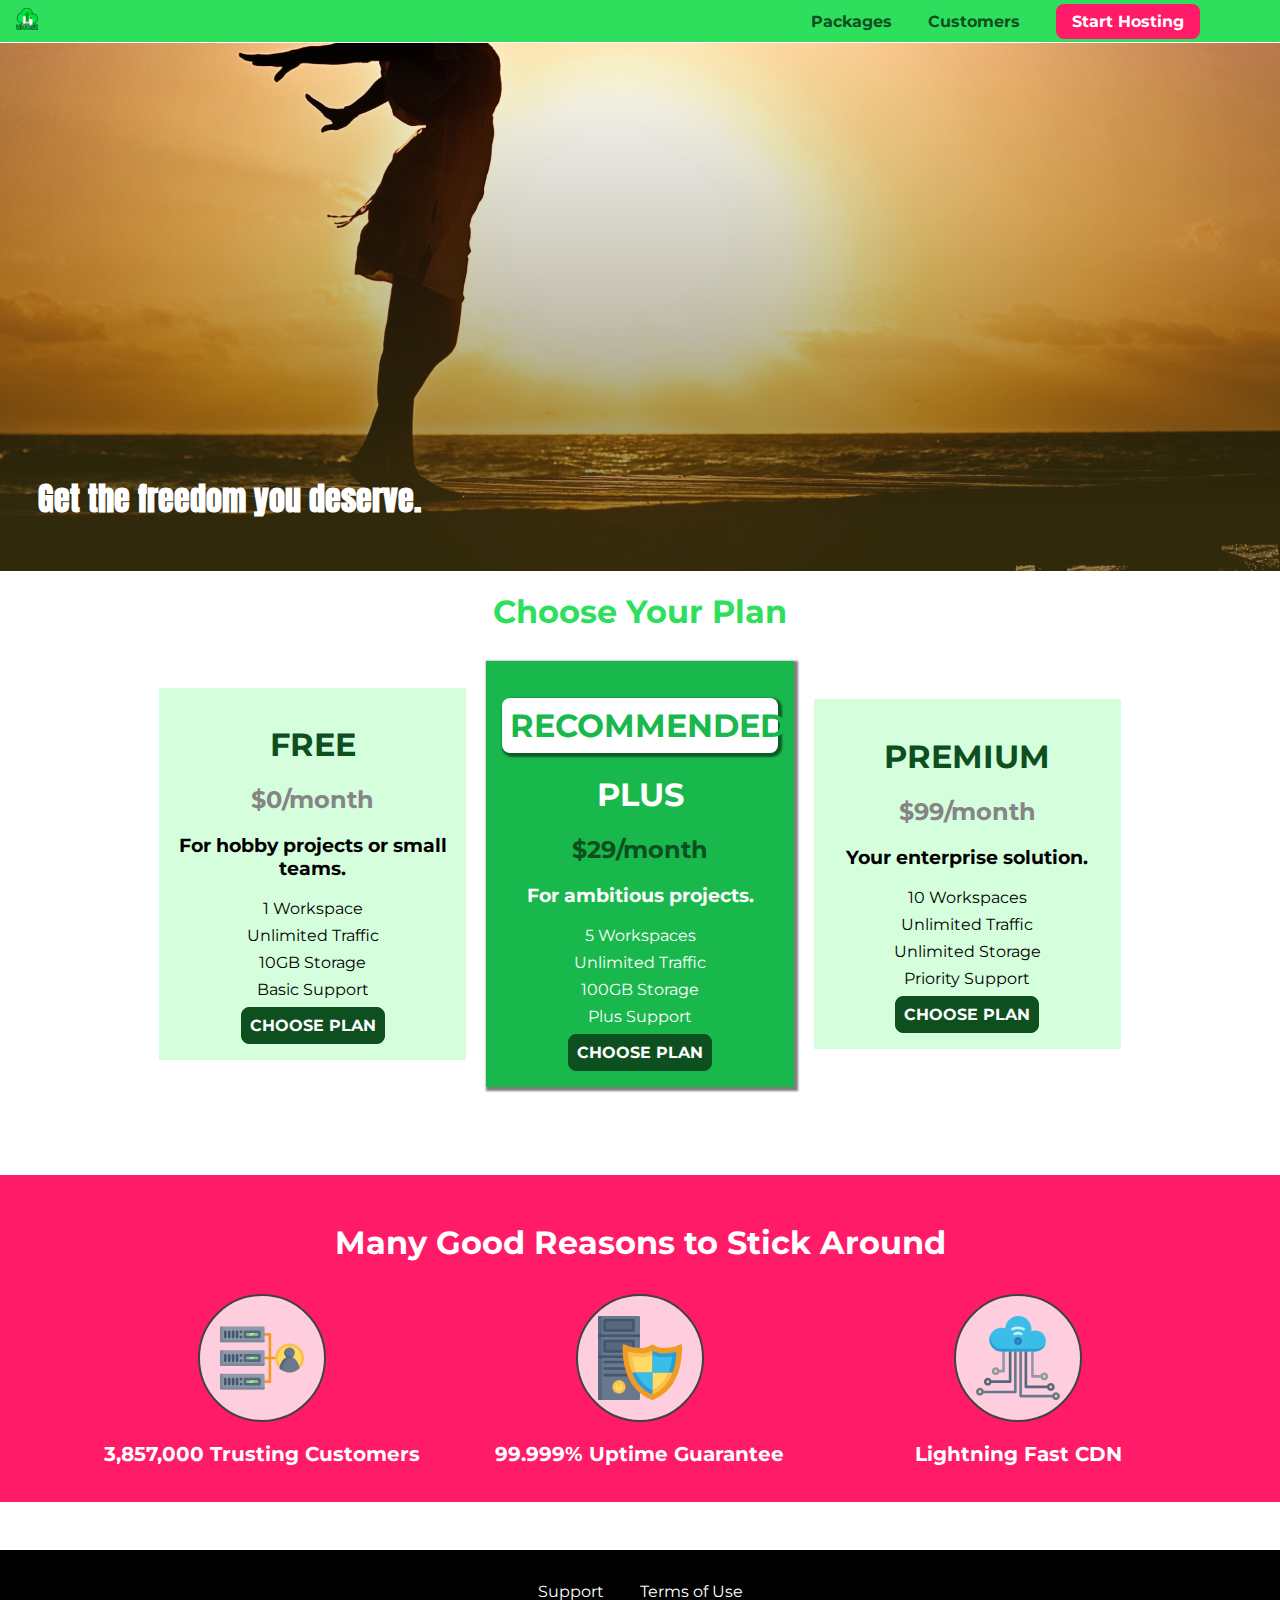
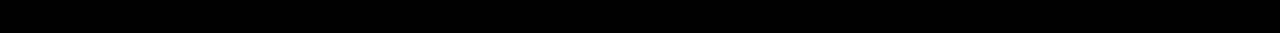
<file: 2/index.html>
<!DOCTYPE html>
<html lang="en">

<head>
    <meta charset="UTF-8">
    <meta http-equiv="X-UA-Compatible" content="ie=edge">
    <title>uHost</title>
    <link rel="shortcut icon" href="favicon.png">
    <link href="https://fonts.googleapis.com/css?family=Anton" rel="stylesheet">
    <link href="https://fonts.googleapis.com/css?family=Montserrat:400,700" rel="stylesheet">
    <link rel="stylesheet" href="shared.css">
    <link rel="stylesheet" href="main.css">
</head>

<body>
    <div class="backdrop"></div>
    <header class="main-header">
        <div>
            <a href="index.html" class="main-header__brand">
                <img src="images/uhost-icon.png" alt="uHost - Your favorite hosting company">
            </a>
        </div>
        <nav class="main-nav">
            <ul class="main-nav__items">
                <li class="main-nav__item">
                    <a href="packages/index.html">Packages</a>
                </li>
                <li class="main-nav__item">
                    <a href="customers/index.html">Customers</a>
                </li>
                <li class="main-nav__item main-nav__item--cta">
                    <a href="start-hosting/index.html">Start Hosting</a>
                </li>
            </ul>
        </nav>
    </header>
    <main>
        <section id="product-overview">
            <h1>Get the freedom you deserve.</h1>
        </section>
        <section id="plans">
            <h1 class="section-title">Choose Your Plan</h1>
            <div class="plan__list">
                <article class="plan">
                    <h1 class="plan__title">FREE</h1>
                    <h2 class="plan__price">$0/month</h2>
                    <h3>For hobby projects or small teams.</h3>
                    <ul class="plan__features">
                        <li class="plan__feature">1 Workspace</li>
                        <li class="plan__feature">Unlimited Traffic</li>
                        <li class="plan__feature">10GB Storage</li>
                        <li class="plan__feature">Basic Support</li>
                    </ul>
                    <div>
                        <button class="button">CHOOSE PLAN</button>
                    </div>
                </article>
                <article class="plan plan--highlighted">
                    <h1 class="plan__annotation">RECOMMENDED</h1>
                    <h1 class="plan__title">PLUS</h1>
                    <h2 class="plan__price">$29/month</h2>
                    <h3>For ambitious projects.</h3>
                    <ul class="plan__features">
                        <li class="plan__feature">5 Workspaces</li>
                        <li class="plan__feature">Unlimited Traffic</li>
                        <li class="plan__feature">100GB Storage</li>
                        <li class="plan__feature">Plus Support</li>
                    </ul>
                    <div>
                        <button class="button">CHOOSE PLAN</button>
                    </div>
                </article>
                <article class="plan">
                    <h1 class="plan__title">PREMIUM</h1>
                    <h2 class="plan__price">$99/month</h2>
                    <h3>Your enterprise solution.</h3>
                    <ul class="plan__features">
                        <li class="plan__feature">10 Workspaces</li>
                        <li class="plan__feature">Unlimited Traffic</li>
                        <li class="plan__feature">Unlimited Storage</li>
                        <li class="plan__feature">Priority Support</li>
                    </ul>
                    <div>
                        <button class="button">CHOOSE PLAN</button>
                    </div>
                </article>
            </div>
        </section>
        <section id="key-features">
            <h1 class="section-title">Many Good Reasons to Stick Around</h1>
            <ul class="key-feature__list">
                <li class="key-feature">
                    <div class="key-feature__image">
                        <svg viewBox="0 0 512 512">
                            <path style="fill:#F09B24;" d="M344,248h-32V112c0-4.418-3.582-8-8-8h-40c-4.418,0-8,3.582-8,8s3.582,8,8,8h32v128h-32  c-4.418,0-8,3.582-8,8s3.582,8,8,8h32v128h-32c-4.418,0-8,3.582-8,8s3.582,8,8,8h40c4.418,0,8-3.582,8-8V264h32c4.418,0,8-3.582,8-8  S348.418,248,344,248z"
                            />
                            <path style="fill:#8E9AA9;" d="M264,64H8c-4.418,0-8,3.582-8,8v80c0,4.418,3.582,8,8,8h256c4.418,0,8-3.582,8-8V72  C272,67.582,268.418,64,264,64z"
                            />
                            <path style="fill:#7C899B;" d="M24,144c-4.418,0-8-3.582-8-8V64H8c-4.418,0-8,3.582-8,8v80c0,4.418,3.582,8,8,8h256  c4.418,0,8-3.582,8-8v-8H24z"
                            />
                            <rect x="152" y="96" style="fill:#B8E3A8;" width="88" height="32" />
                            <g>
                                <polygon style="fill:#7EC97D;" points="152,96 152,128 166,128 198,96  " />
                                <polygon style="fill:#7EC97D;" points="220,96 188,128 240,128 240,96  " />
                            </g>
                            <path style="fill:#56677E;" d="M240,136h-88c-4.418,0-8-3.582-8-8V96c0-4.418,3.582-8,8-8h88c4.418,0,8,3.582,8,8v32  C248,132.418,244.418,136,240,136z M160,120h72v-16h-72V120z"
                            />
                            <g>
                                <path style="fill:#435670;" d="M32,136c-4.418,0-8-3.582-8-8V96c0-4.418,3.582-8,8-8s8,3.582,8,8v32C40,132.418,36.418,136,32,136z   "
                                />
                                <path style="fill:#435670;" d="M56,136c-4.418,0-8-3.582-8-8V96c0-4.418,3.582-8,8-8s8,3.582,8,8v32C64,132.418,60.418,136,56,136z   "
                                />
                                <path style="fill:#435670;" d="M80,136c-4.418,0-8-3.582-8-8V96c0-4.418,3.582-8,8-8s8,3.582,8,8v32C88,132.418,84.418,136,80,136z   "
                                />
                                <path style="fill:#435670;" d="M104,136c-4.418,0-8-3.582-8-8V96c0-4.418,3.582-8,8-8s8,3.582,8,8v32   C112,132.418,108.418,136,104,136z"
                                />
                                <path style="fill:#435670;" d="M128,105c-4.418,0-8-3.582-8-8v-1c0-4.418,3.582-8,8-8s8,3.582,8,8v1   C136,101.418,132.418,105,128,105z"
                                />
                                <path style="fill:#435670;" d="M128,136c-4.418,0-8-3.582-8-8v-1c0-4.418,3.582-8,8-8s8,3.582,8,8v1   C136,132.418,132.418,136,128,136z"
                                />
                            </g>
                            <path style="fill:#8E9AA9;" d="M264,208H8c-4.418,0-8,3.582-8,8v80c0,4.418,3.582,8,8,8h256c4.418,0,8-3.582,8-8v-80  C272,211.582,268.418,208,264,208z"
                            />
                            <path style="fill:#7C899B;" d="M24,288c-4.418,0-8-3.582-8-8v-72H8c-4.418,0-8,3.582-8,8v80c0,4.418,3.582,8,8,8h256  c4.418,0,8-3.582,8-8v-8H24z"
                            />
                            <rect x="152" y="240" style="fill:#B8E3A8;" width="88" height="32" />
                            <g>
                                <polygon style="fill:#7EC97D;" points="152,240 152,272 166,272 198,240  " />
                                <polygon style="fill:#7EC97D;" points="220,240 188,272 240,272 240,240  " />
                            </g>
                            <path style="fill:#56677E;" d="M240,280h-88c-4.418,0-8-3.582-8-8v-32c0-4.418,3.582-8,8-8h88c4.418,0,8,3.582,8,8v32  C248,276.418,244.418,280,240,280z M160,264h72v-16h-72V264z"
                            />
                            <g>
                                <path style="fill:#435670;" d="M32,280c-4.418,0-8-3.582-8-8v-32c0-4.418,3.582-8,8-8s8,3.582,8,8v32C40,276.418,36.418,280,32,280   z"
                                />
                                <path style="fill:#435670;" d="M56,280c-4.418,0-8-3.582-8-8v-32c0-4.418,3.582-8,8-8s8,3.582,8,8v32C64,276.418,60.418,280,56,280   z"
                                />
                                <path style="fill:#435670;" d="M80,280c-4.418,0-8-3.582-8-8v-32c0-4.418,3.582-8,8-8s8,3.582,8,8v32C88,276.418,84.418,280,80,280   z"
                                />
                                <path style="fill:#435670;" d="M104,280c-4.418,0-8-3.582-8-8v-32c0-4.418,3.582-8,8-8s8,3.582,8,8v32   C112,276.418,108.418,280,104,280z"
                                />
                                <path style="fill:#435670;" d="M128,249c-4.418,0-8-3.582-8-8v-1c0-4.418,3.582-8,8-8s8,3.582,8,8v1   C136,245.418,132.418,249,128,249z"
                                />
                                <path style="fill:#435670;" d="M128,280c-4.418,0-8-3.582-8-8v-1c0-4.418,3.582-8,8-8s8,3.582,8,8v1   C136,276.418,132.418,280,128,280z"
                                />
                            </g>
                            <path style="fill:#8E9AA9;" d="M264,352H8c-4.418,0-8,3.582-8,8v80c0,4.418,3.582,8,8,8h256c4.418,0,8-3.582,8-8v-80  C272,355.582,268.418,352,264,352z"
                            />
                            <path style="fill:#7C899B;" d="M24,432c-4.418,0-8-3.582-8-8v-72H8c-4.418,0-8,3.582-8,8v80c0,4.418,3.582,8,8,8h256  c4.418,0,8-3.582,8-8v-8H24z"
                            />
                            <rect x="152" y="384" style="fill:#B8E3A8;" width="88" height="32" />
                            <g>
                                <polygon style="fill:#7EC97D;" points="152,384 152,416 166,416 198,384  " />
                                <polygon style="fill:#7EC97D;" points="220,384 188,416 240,416 240,384  " />
                            </g>
                            <path style="fill:#56677E;" d="M240,424h-88c-4.418,0-8-3.582-8-8v-32c0-4.418,3.582-8,8-8h88c4.418,0,8,3.582,8,8v32  C248,420.418,244.418,424,240,424z M160,408h72v-16h-72V408z"
                            />
                            <g>
                                <path style="fill:#435670;" d="M32,424c-4.418,0-8-3.582-8-8v-32c0-4.418,3.582-8,8-8s8,3.582,8,8v32C40,420.418,36.418,424,32,424   z"
                                />
                                <path style="fill:#435670;" d="M56,424c-4.418,0-8-3.582-8-8v-32c0-4.418,3.582-8,8-8s8,3.582,8,8v32C64,420.418,60.418,424,56,424   z"
                                />
                                <path style="fill:#435670;" d="M80,424c-4.418,0-8-3.582-8-8v-32c0-4.418,3.582-8,8-8s8,3.582,8,8v32C88,420.418,84.418,424,80,424   z"
                                />
                                <path style="fill:#435670;" d="M104,424c-4.418,0-8-3.582-8-8v-32c0-4.418,3.582-8,8-8s8,3.582,8,8v32   C112,420.418,108.418,424,104,424z"
                                />
                                <path style="fill:#435670;" d="M128,393c-4.418,0-8-3.582-8-8v-1c0-4.418,3.582-8,8-8s8,3.582,8,8v1   C136,389.418,132.418,393,128,393z"
                                />
                                <path style="fill:#435670;" d="M128,424c-4.418,0-8-3.582-8-8v-1c0-4.418,3.582-8,8-8s8,3.582,8,8v1   C136,420.418,132.418,424,128,424z"
                                />
                            </g>
                            <path style="fill:#F7C14D;" d="M424,168c-48.523,0-88,39.477-88,88s39.477,88,88,88s88-39.477,88-88S472.523,168,424,168z" />
                            <path style="fill:#FFDB66;" d="M424,184c-39.701,0-72,32.299-72,72s32.299,72,72,72s72-32.299,72-72S463.701,184,424,184z" />
                            <path style="fill:#69788D;" d="M484.893,314.16C476.393,274.588,451.922,248,424,248s-52.393,26.588-60.893,66.16  c-0.605,2.82,0.354,5.749,2.511,7.664C381.731,336.124,402.465,344,424,344s42.269-7.876,58.381-22.176  C484.539,319.909,485.498,316.98,484.893,314.16z"
                            />
                            <path style="fill:#56677E;" d="M434.053,249.171C430.768,248.403,427.411,248,424,248c-27.922,0-52.393,26.588-60.893,66.16  c-0.605,2.82,0.354,5.749,2.511,7.664c3.383,3.002,6.979,5.703,10.734,8.125C384.904,286.243,407.373,255.378,434.053,249.171z"
                            />
                            <path style="fill:#69788D;" d="M424,192c-17.645,0-32,14.355-32,32s14.355,32,32,32s32-14.355,32-32S441.645,192,424,192z" />
                            <path style="fill:#56677E;" d="M432,248c-17.645,0-32-14.355-32-32c0-6.783,2.128-13.076,5.742-18.258  C397.444,203.53,392,213.138,392,224c0,17.645,14.355,32,32,32c10.862,0,20.471-5.444,26.258-13.742  C445.076,245.872,438.783,248,432,248z"
                            />

                        </svg>
                    </div>
                    <p class="key-feature__description">3,857,000 Trusting Customers</p>
                </li>
                <li class="key-feature">
                    <div class="key-feature__image">
                        <svg viewBox="0 0 512 512">
                            <path style="fill:#69788D;" d="M248,0H8C3.582,0,0,3.582,0,8v496c0,4.418,3.582,8,8,8h240c4.418,0,8-3.582,8-8V8  C256,3.582,252.418,0,248,0z"
                            />
                            <path style="fill:#56677E;" d="M24,504V8c0-4.418,3.582-8,8-8H8C3.582,0,0,3.582,0,8v496c0,4.418,3.582,8,8,8h24  C27.582,512,24,508.418,24,504z"
                            />
                            <g>
                                <rect x="0" y="112" style="fill:#435670;" width="256" height="16" />
                                <rect x="0" y="240" style="fill:#435670;" width="256" height="16" />
                            </g>
                            <path style="fill:#F7C14D;" d="M128,392c-22.056,0-40,17.944-40,40s17.944,40,40,40s40-17.944,40-40S150.056,392,128,392z" />
                            <path style="fill:#FFDB66;" d="M128,408c-13.233,0-24,10.767-24,24s10.767,24,24,24s24-10.767,24-24S141.233,408,128,408z" />
                            <path style="fill:#F7C14D;" d="M128,392c-2.739,0-5.414,0.278-8,0.805V424c0,4.418,3.582,8,8,8c4.418,0,8-3.582,8-8v-31.195  C133.414,392.278,130.739,392,128,392z"
                            />
                            <g>
                                <path style="fill:#435670;" d="M216,288H40c-4.418,0-8-3.582-8-8s3.582-8,8-8h176c4.418,0,8,3.582,8,8S220.418,288,216,288z"
                                />
                                <path style="fill:#435670;" d="M216,328H40c-4.418,0-8-3.582-8-8s3.582-8,8-8h176c4.418,0,8,3.582,8,8S220.418,328,216,328z"
                                />
                                <path style="fill:#435670;" d="M216,368H40c-4.418,0-8-3.582-8-8s3.582-8,8-8h176c4.418,0,8,3.582,8,8S220.418,368,216,368z"
                                />
                                <path style="fill:#435670;" d="M216,16H40c-4.418,0-8,3.582-8,8v64c0,4.418,3.582,8,8,8h176c4.418,0,8-3.582,8-8V24   C224,19.582,220.418,16,216,16z"
                                />
                            </g>
                            <rect x="48" y="32" style="fill:#56677E;" width="160" height="48" />
                            <path style="fill:#435670;" d="M216,144H40c-4.418,0-8,3.582-8,8v64c0,4.418,3.582,8,8,8h176c4.418,0,8-3.582,8-8v-64  C224,147.582,220.418,144,216,144z"
                            />
                            <rect x="48" y="160" style="fill:#56677E;" width="160" height="48" />
                            <path style="fill:#F09B24;" d="M511.747,180.237c-0.194-6.537-8.107-10.107-13.135-5.894c-5.6,4.693-42.904,21.282-98.514,21.282  c-33.45,0-64.625-20.999-64.929-21.206c-2.9-1.991-6.764-1.85-9.512,0.346c-2.677,2.135-27.201,20.86-63.793,20.86  c-55.607,0-92.914-16.589-98.515-21.282c-5.028-4.211-12.941-0.645-13.135,5.894c-1.634,54.834,4.655,105.941,18.693,151.903  c12.096,39.604,29.759,74.047,52.497,102.373c27.538,34.304,62.743,59.882,104.66,76.045c3.069,1.918,6.757,1.921,9.83,0  c41.917-16.163,77.122-41.741,104.66-76.045c22.738-28.326,40.401-62.77,52.497-102.373  C507.092,286.179,513.381,235.071,511.747,180.237z"
                            />
                            <path style="fill:#F7C14D;" d="M476.21,221.226c-1.953-1.631-4.568-2.235-7.036-1.628c-21.686,5.327-44.926,8.028-69.075,8.028  c-25.926,0-49.633-8.975-64.955-16.504c-2.307-1.134-5.016-1.091-7.284,0.116c-14.059,7.477-36.919,16.388-65.994,16.388  c-24.153,0-47.394-2.701-69.075-8.028c-5.155-1.268-10.221,2.966-9.894,8.261c2.077,33.693,7.668,65.635,16.616,94.935  c22.774,74.565,66.139,126.334,128.888,153.868c2.032,0.891,4.397,0.891,6.43,0c61.777-27.107,104.716-78.876,127.62-153.868  c8.948-29.3,14.539-61.241,16.616-94.935C479.224,225.319,478.163,222.856,476.21,221.226z"
                            />
                            <path style="fill:#FFDB66;" d="M331.609,451.727c-52.604-25.289-89.304-70.987-109.144-135.944  c-6.532-21.39-11.162-44.336-13.82-68.447c17.133,2.852,34.952,4.291,53.22,4.291c29.394,0,53.376-7.793,69.978-15.561  c17.44,7.736,41.656,15.561,68.256,15.561c18.267,0,36.085-1.439,53.219-4.291c-2.659,24.112-7.288,47.06-13.82,68.448  C419.545,381.108,383.27,426.805,331.609,451.727z"
                            />
                            <g>
                                <path style="fill:#2C9DD4;" d="M479.066,227.858c0.157-2.539-0.903-5.002-2.856-6.633s-4.568-2.235-7.036-1.628   c-21.686,5.327-44.926,8.028-69.075,8.028c-25.926,0-49.633-8.975-64.955-16.504c-1.057-0.52-2.2-0.78-3.345-0.806l-0.072,133.351   h123.601c2.556-6.746,4.933-13.702,7.123-20.874C471.398,293.493,476.989,261.552,479.066,227.858z"
                                />
                                <path style="fill:#2C9DD4;" d="M206.658,343.667c24.153,63.42,65.028,108.108,121.743,132.995c1.031,0.452,2.147,0.673,3.263,0.666   l0.063-133.661H206.658z"
                                />
                            </g>
                            <g>
                                <path style="fill:#3CBDE8;" d="M439.497,315.783c6.532-21.389,11.161-44.336,13.82-68.448c-17.134,2.852-34.952,4.291-53.219,4.291   c-26.6,0-50.815-7.824-68.256-15.561l-0.116,107.601h97.758C433.179,334.807,436.524,325.518,439.497,315.783z"
                                />
                                <path style="fill:#3CBDE8;" d="M232.523,343.667c21.144,50.298,54.363,86.56,99.087,108.06l0.117-108.06H232.523z" />
                            </g>
                        </svg>
                    </div>
                    <p class="key-feature__description">99.999% Uptime Guarantee</p>
                </li>
                <li class="key-feature">
                    <div class="key-feature__image">
                        <svg viewBox="0 0 512 512">
                            <path style="fill:#8E9AA9;" d="M168,200c-4.418,0-8,3.582-8,8v120h-17.376c-3.302-9.311-12.194-16-22.624-16  c-13.234,0-24,10.767-24,24s10.766,24,24,24c10.429,0,19.321-6.689,22.624-16H168c4.418,0,8-3.582,8-8V208  C176,203.582,172.418,200,168,200z"
                            />
                            <path style="fill:#FFDB66;" d="M120,328c-4.411,0-8,3.589-8,8s3.589,8,8,8s8-3.589,8-8S124.411,328,120,328z" />
                            <path style="fill:#56677E;" d="M208,200c-4.418,0-8,3.582-8,8v184H94.624C91.322,382.689,82.43,376,72,376  c-13.234,0-24,10.767-24,24s10.766,24,24,24c10.429,0,19.321-6.689,22.624-16H208c4.418,0,8-3.582,8-8V208  C216,203.582,212.418,200,208,200z"
                            />
                            <path style="fill:#FFDB66;" d="M72,392c-4.411,0-8,3.589-8,8s3.589,8,8,8s8-3.589,8-8S76.411,392,72,392z" />
                            <path style="fill:#69788D;" d="M240,208c-4.418,0-8,3.582-8,8v239H47.24c-2.671-10.34-12.078-18-23.24-18c-13.234,0-24,10.767-24,24  s10.766,24,24,24c9.666,0,18.009-5.747,21.809-14H240c4.418,0,8-3.582,8-8V216C248,211.582,244.418,208,240,208z"
                            />
                            <path style="fill:#FFDB66;" d="M24,453c-4.411,0-8,3.589-8,8s3.589,8,8,8s8-3.589,8-8S28.411,453,24,453z" />
                            <path style="fill:#69788D;" d="M488,464c-10.429,0-19.321,6.689-22.624,16H280V208c0-4.418-3.582-8-8-8s-8,3.582-8,8v280  c0,4.418,3.582,8,8,8h193.376c3.302,9.311,12.194,16,22.624,16c13.234,0,24-10.767,24-24S501.234,464,488,464z"
                            />
                            <path style="fill:#FFDB66;" d="M488,480c-4.411,0-8,3.589-8,8s3.589,8,8,8s8-3.589,8-8S492.411,480,488,480z" />
                            <path style="fill:#56677E;" d="M456,408c-10.429,0-19.321,6.689-22.624,16H312V208c0-4.418-3.582-8-8-8s-8,3.582-8,8v224  c0,4.418,3.582,8,8,8h129.376c3.302,9.311,12.194,16,22.624,16c13.234,0,24-10.767,24-24S469.234,408,456,408z"
                            />
                            <path style="fill:#FFDB66;" d="M456,424c-4.411,0-8,3.589-8,8s3.589,8,8,8s8-3.589,8-8S460.411,424,456,424z" />
                            <path style="fill:#8E9AA9;" d="M416,344c-10.429,0-19.321,6.689-22.624,16H352V208c0-4.418-3.582-8-8-8s-8,3.582-8,8v160  c0,4.418,3.582,8,8,8h49.376c3.302,9.311,12.194,16,22.624,16c13.234,0,24-10.767,24-24S429.234,344,416,344z"
                            />
                            <path style="fill:#FFDB66;" d="M416,360c-4.411,0-8,3.589-8,8s3.589,8,8,8s8-3.589,8-8S420.411,360,416,360z" />
                            <path style="fill:#3CBDE8;" d="M362,88c-8.741,0-17.231,1.751-25.06,5.085C337.646,88.797,338,84.43,338,80  c0-44.112-35.888-80-80-80c-42.823,0-77.895,33.816-79.909,76.149C170.393,73.415,162.244,72,154,72c-39.701,0-72,32.299-72,72  s32.299,72,72,72h208c35.29,0,64-28.71,64-64S397.29,88,362,88z"
                            />
                            <path style="fill:#2C9DD4;" d="M368,200H160c-39.701,0-72-32.299-72-72c0-5.863,0.721-11.559,2.05-17.019  C84.918,120.88,82,132.102,82,144c0,39.701,32.299,72,72,72h208c30.389,0,55.88-21.296,62.379-49.743  C413.565,186.327,392.352,200,368,200z"
                            />
                            <path style="fill:#2A7DB5;" d="M256,128c-13.234,0-24,10.767-24,24s10.766,24,24,24c13.233,0,24-10.767,24-24S269.233,128,256,128z"
                            />
                            <path style="fill:#2C9DD4;" d="M256,144c-4.411,0-8,3.589-8,8s3.589,8,8,8c4.411,0,8-3.589,8-8S260.411,144,256,144z" />
                            <g>
                                <path style="fill:#C5F1FA;" d="M221.755,87.695c-2.994,0-5.864-1.688-7.233-4.572c-1.894-3.991-0.194-8.763,3.798-10.657   C230.157,66.849,242.834,64,256,64c13.166,0,25.844,2.849,37.68,8.466c3.992,1.895,5.692,6.666,3.798,10.657   s-6.666,5.692-10.657,3.798C277.144,82.328,266.774,80,256,80c-10.774,0-21.144,2.328-30.821,6.921   C224.072,87.446,222.904,87.695,221.755,87.695z"
                                />
                                <path style="fill:#C5F1FA;" d="M276.545,116.618c-1.148,0-2.316-0.249-3.424-0.774C267.745,113.293,261.985,112,256,112   c-5.985,0-11.745,1.293-17.121,3.844c-3.991,1.895-8.763,0.192-10.657-3.798c-1.894-3.992-0.193-8.764,3.798-10.657   C239.557,97.813,247.625,96,256,96c8.376,0,16.444,1.813,23.98,5.389c3.991,1.894,5.692,6.665,3.798,10.657   C282.41,114.93,279.539,116.618,276.545,116.618z"
                                />
                            </g>

                        </svg>
                    </div>
                    <p class="key-feature__description">Lightning Fast CDN</p>
                </li>
            </ul>
        </section>
    </main>
    <footer class="main-footer">
        <nav>
            <ul class="main-footer__links">
                <li class="main-footer__link">
                    <a href="#">Support</a>
                </li>
                <li class="main-footer__link">
                    <a href="#">Terms of Use</a>
                </li>
            </ul>
        </nav>
    </footer>
</body>

</html>
</file>
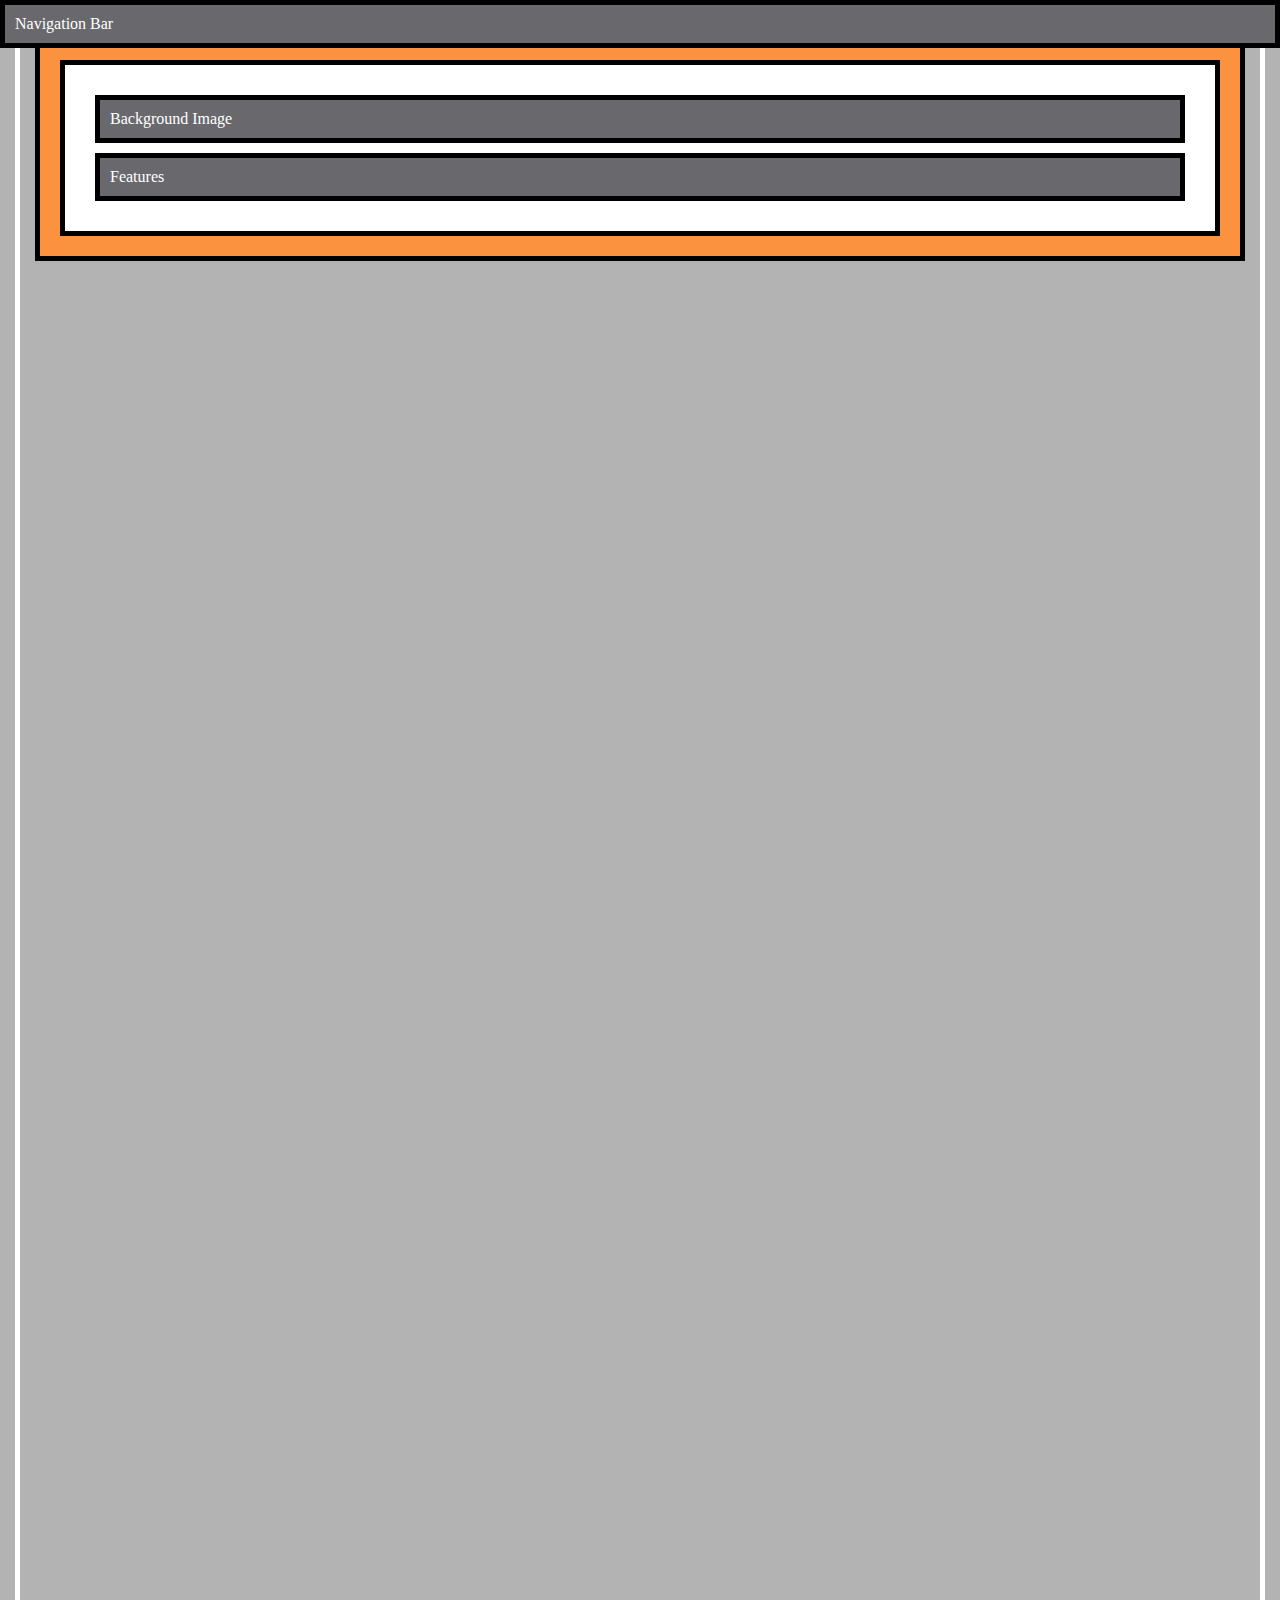
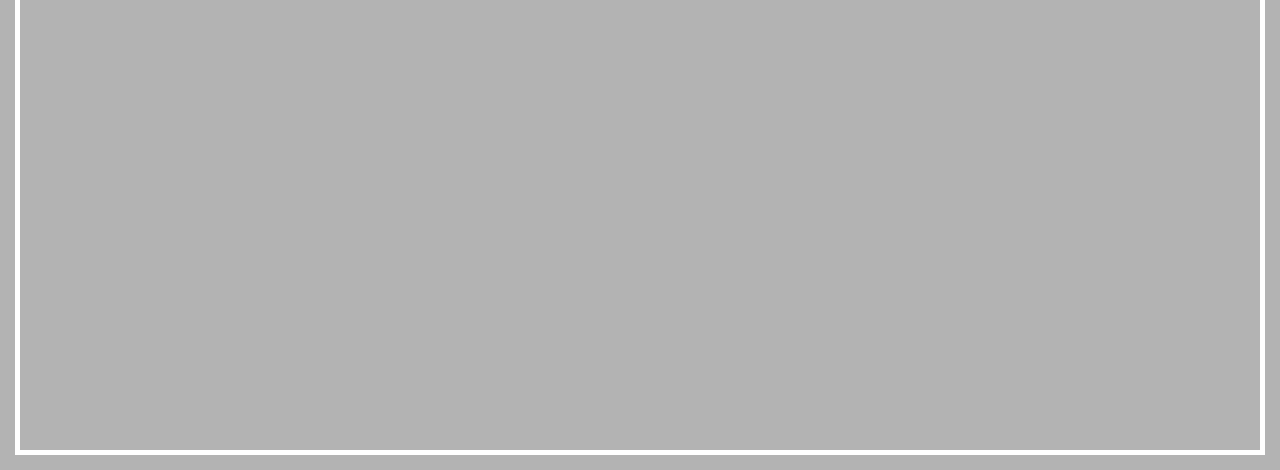
<file: 3/index.html>
<!DOCTYPE html>
<html lang="en">
    <head>
        <meta charset="UTF-8">
        <meta http-equiv="X-UA-Compatible" content="ie=edge">
        <link rel="stylesheet" href="main.css">
        <title>Position</title>
    </head>
    <body>
        <div class="parent">
            <div class="child-1">Navigation Bar</div>
            <div class="child-2">Background Image</div>
            <div class="child-3">Features</div>
        </div>
    </body>
</html>
</file>
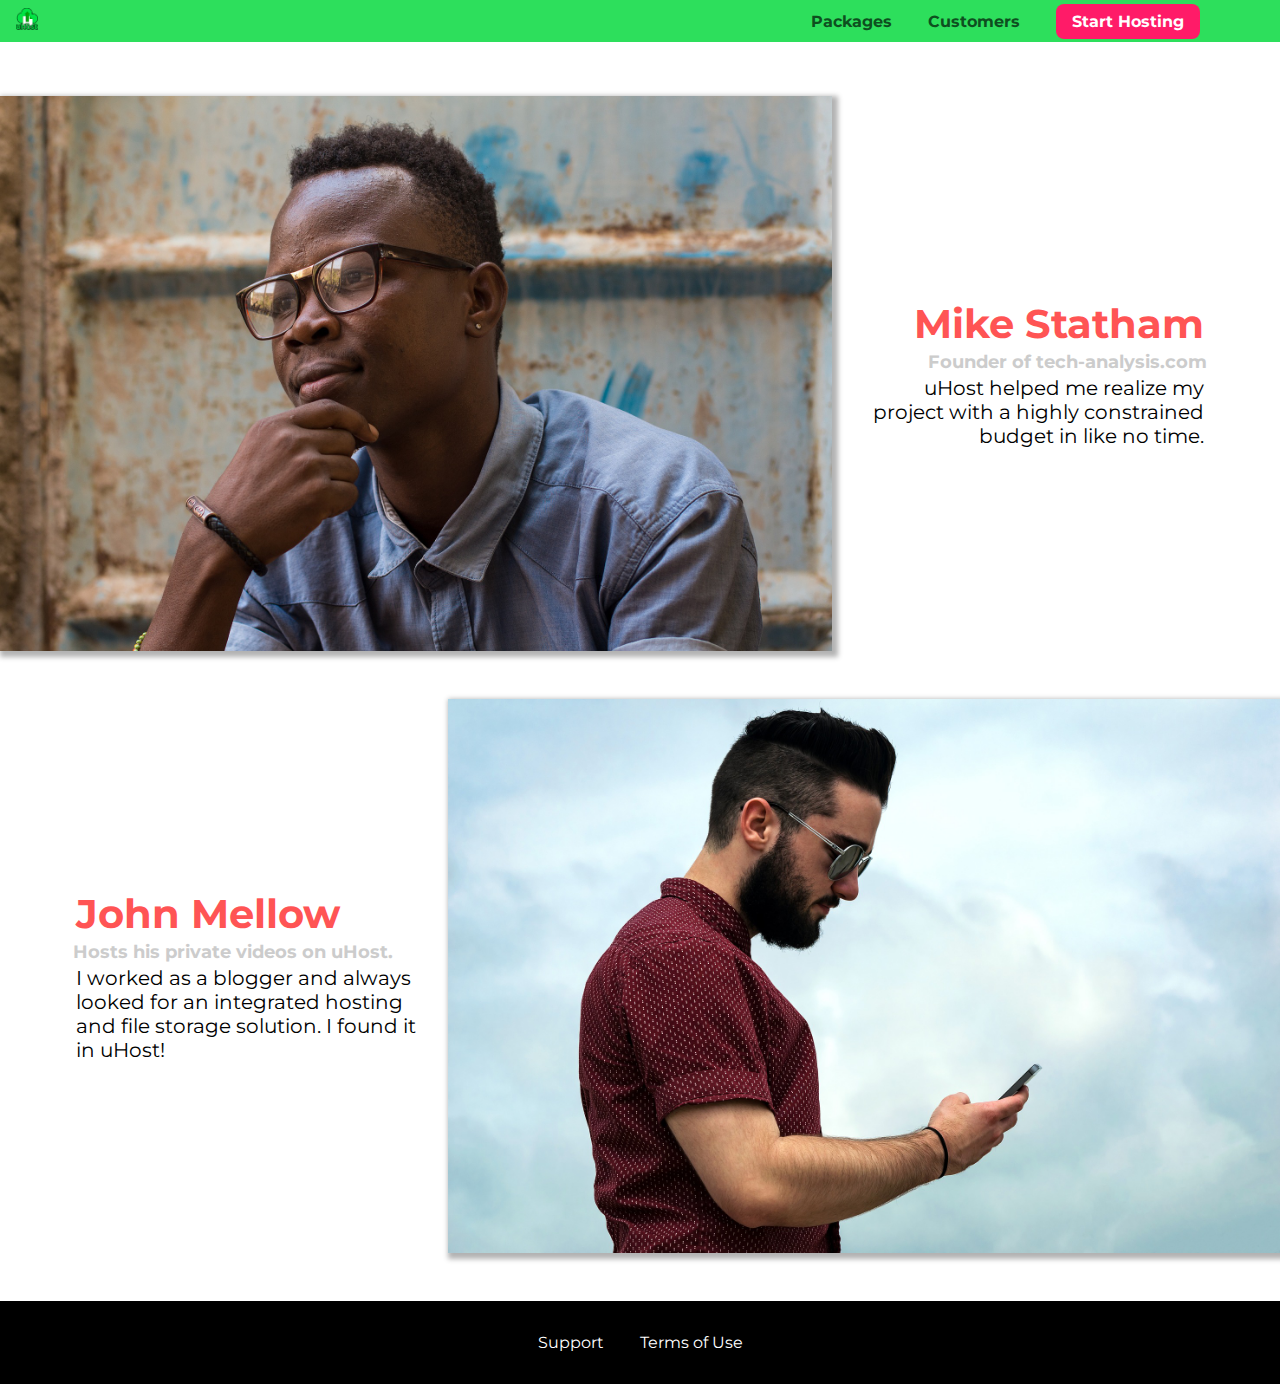
<file: 2/customers/index.html>
<!DOCTYPE html>
<html lang="en">

<head>
    <meta charset="UTF-8">
    <meta name="viewport" content="width=device-width, initial-scale=1.0">
    <meta http-equiv="X-UA-Compatible" content="ie=edge">
    <title>uHost Customers</title>
    <link rel="shortcut icon" href="../favicon.png">
    <link href="https://fonts.googleapis.com/css?family=Anton|Montserrat:400,700" rel="stylesheet">
    <link rel="stylesheet" href="../shared.css">
    <link rel="stylesheet" href="customers.css">
</head>

<body>
    <div class="backdrop"></div>
    <header class="main-header">
        <div>
            <a href="../index.html" class="main-header__brand">
                <img src="../images/uhost-icon.png" alt="uHost - Your favorite hosting company">
            </a>
        </div>
        <nav class="main-nav">
            <ul class="main-nav__items">
                <li class="main-nav__item">
                    <a href="../packages/index.html">Packages</a>
                </li>
                <li class="main-nav__item">
                    <a href="index.html">Customers</a>
                </li>
                <li class="main-nav__item main-nav__item--cta">
                    <a href="start-hosting/index.html">Start Hosting</a>
                </li>
            </ul>
        </nav>
    </header>
    <main>
        <div>
            <div class="testimonial" id="customer-1">
                <div class="testimonial__image-container">
                    <img src="../images/customer-1.jpg" alt="Mike Statham - Customer" class="testimonial__image">
                </div>
                <div class="testimonial__info">
                    <h1 class="testimonial__name">Mike Statham</h1>
                    <h2 class="testimonial__subtitle">Founder of
                        <a href="tech-analysis.com">tech-analysis.com</a>
                    </h2>
                    <p class="testimonial__text">uHost helped me realize my project with a highly constrained budget in like no time.</p>
                </div>
            </div>
            <div class="testimonial" id="customer-2">

                <div class="testimonial__info">
                    <h1 class="testimonial__name">John Mellow</h1>
                    <h2 class="testimonial__subtitle">Hosts his private videos on uHost.
                    </h2>
                    <p class="testimonial__text">I worked as a blogger and always looked for an integrated hosting and file storage solution. I found
                        it in uHost!
                    </p>
                </div>
                <div class="testimonial__image-container">
                    <img src="../images/customer-2.jpg" alt="John Mellow - Customer" class="testimonial__image">
                </div>
            </div>
        </div>
    </main>
    <footer class="main-footer">
        <nav>
            <ul class="main-footer__links">
                <li class="main-footer__link">
                    <a href="#">Support</a>
                </li>
                <li class="main-footer__link">
                    <a href="#">Terms of Use</a>
                </li>
            </ul>
        </nav>
    </footer>
</body>

</html>
</file>
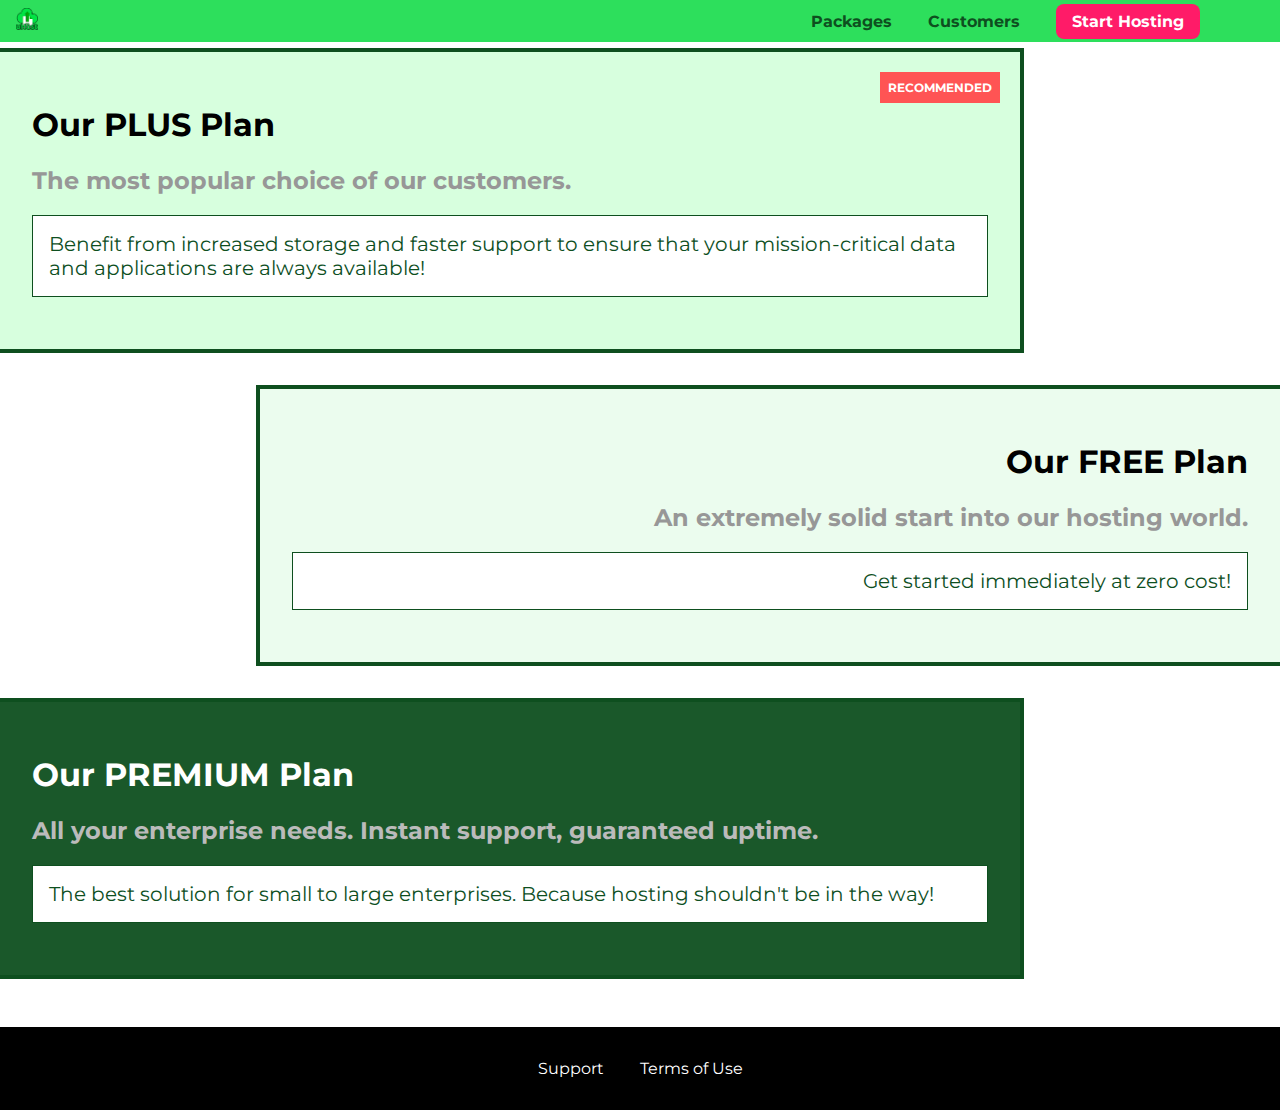
<file: 2/packages/index.html>
<!DOCTYPE html>
<html lang="en">

<head>
    <meta charset="UTF-8">
    <meta http-equiv="X-UA-Compatible" content="ie=edge">
    <title>uHost</title>
    <link rel="shortcut icon" href="favicon.png">
    <link href="https://fonts.googleapis.com/css?family=Montserrat:400,700" rel="stylesheet">
    <link rel="stylesheet" href="../shared.css">
    <link rel="stylesheet" href="packages.css">
</head>

<body>
    <div class="backdrop"></div>
    <header class="main-header">
        <div>
            <a href="../index.html" class="main-header__brand">
                <img src="../images/uhost-icon.png" alt="uHost - Your favorite hosting company">
            </a>
        </div>
        <nav class="main-nav">
            <ul class="main-nav__items">
                <li class="main-nav__item">
                    <a href="index.html">Packages</a>
                </li>
                <li class="main-nav__item">
                    <a href="../customers/index.html">Customers</a>
                </li>
                <li class="main-nav__item main-nav__item--cta">
                    <a href="../start-hosting/index.html">Start Hosting</a>
                </li>
            </ul>
        </nav>
    </header>
    <main>
        <section class="package" id="plus">
            <a href="#">
                <h1 class="package__title">Our PLUS Plan</h1>
                <h2 class="package__badge">RECOMMENDED</h2>
                <h2 class="package__subtitle">The most popular choice of our customers.</h2>
                <p class="package__info">Benefit from increased storage and faster support to ensure that your mission-critical data and applications
                    are always available!</p>
            </a>
        </section>
        <section class="package" id="free">
            <a href="#">
                <h1 class="package__title">Our FREE Plan</h1>
                <h2 class="package__subtitle">An extremely solid start into our hosting world.</h2>
                <p class="package__info">Get started immediately at zero cost!</p>
            </a>
        </section>
        <div class="clearfix"></div>
        <section class="package" id="premium">
            <a href="#">
                <h1 class="package__title">Our PREMIUM Plan</h1>
                <h2 class="package__subtitle">All your enterprise needs. Instant support, guaranteed uptime. </h2>
                <p class="package__info">The best solution for small to large enterprises. Because hosting shouldn't be in the way!</p>
            </a>
        </section>
    </main>
    <footer class="main-footer">
        <nav>
            <ul class="main-footer__links">
                <li class="main-footer__link">
                    <a href="#">Support</a>
                </li>
                <li class="main-footer__link">
                    <a href="#">Terms of Use</a>
                </li>
            </ul>
        </nav>
    </footer>
</body>

</html>
</file>
<file: 2/shared.css>
* {
    box-sizing: border-box;
}

body {
    font-family: 'Montserrat', sans-serif;
    margin: 0;
}
.backdrop {
    display: none;
    position: fixed;
    top: 0;
    left: 0;
    z-index: 100;
    width: 100%;
    height: 100%;
    background: rgba(0,0,0,0.5);
 }

.main-header {
    width: 100%;
    position: fixed;
    top: 0;
    left: 0;
    background: #2ddf5c;
    padding: 8px 16px;
    z-index: 1;
}

.main-header > div {
    display: inline-block;
    vertical-align: middle;
}

.main-header__brand {
    color: #0e4f1f;
    text-decoration: none;
    font-weight: bold;
    font-size: 22px;
    height: 22px;
    /* width: 20px; */
    display: inline-block;
}

.main-header__brand img {
    height: 100%;
    /* width: 100%; */
}

.main-nav {
    display: inline-block;
    text-align: right;
    width: calc(100% - 74px);
    vertical-align: middle;
}

.main-nav__items {
    margin: 0;
    padding: 0;
    list-style: none;
}

.main-nav__item {
    display: inline-block;
    margin: 0 16px;
}

.main-nav__item a {
    text-decoration: none;
    color: #0e4f1f;
    font-weight: bold;
    padding: 3px 0;
}

.main-nav__item a:hover,
.main-nav__item a:active {
    color: white;
    border-bottom: 5px solid white;
}

.main-nav__item--cta a {
    color: white;
    background: #ff1b68;
    padding: 8px 16px;
    border-radius: 8px;
}

.main-nav__item--cta a:hover,
.main-nav__item--cta a:active {
    color: #ff1b68;
    background: white;
    border: none;
}

.main-footer {
    background: black;
    padding: 32px;
    margin-top: 48px;
}

.main-footer__links {
    list-style: none;
    margin: 0;
    padding: 0;
    text-align: center;
}

.main-footer__link {
    display: inline-block;
    margin: 0 16px;
}

.main-footer__link a {
    color: white;
    text-decoration: none;
}

.main-footer__link a:hover,
.main-footer__link a:active {
    color: #ccc;
}

.button {
    background: #0e4f1f;
    color: white;
    font: inherit;
    border: 1.5px solid #0e4f1f;
    padding: 8px;
    border-radius: 8px;
    font-weight: bold;
    cursor: pointer;
}

.button:hover,
.button:active {
    background: white;
    color: #0e4f1f;
}

.button:focus {
    outline: none;
}
</file>
<file: 2/main.css>
#product-overview {
  background: linear-gradient(to top, rgba(80, 68, 18, 0.6) 10%, transparent),
    url("images/freedom.jpg") left 10% bottom 20%/cover no-repeat border-box,
    #ff1b68;
  /* background-image: url("freedom.jpg");
    background-size: cover;
    background-position: left 10% bottom 20%; */
  /* background-repeat: no-repeat;
    background-origin: border-box;
    background-clip: border-box; */
  /* background-image: linear-gradient(180deg, red 70%, blue 60%, rgba(0,0,0,0.5)); */
  /* background-image: radial-gradient(ellipse farthest-corner at 20% 50%, red, blue 70%, green); */
  width: 100%;
  height: 528px;
  padding: 10px;
  margin-top: 43px;
  /* border: 5px dashed red; */
  position: relative;
}

.section-title {
  color: #2ddf5c;
  text-align: center;
}

#product-overview h1 {
  color: white;
  font-family: "Anton", sans-serif;
  position: absolute;
  bottom: 5%;
  left: 3%;
}

.plan__list {
  width: 80%;
  margin: auto;
  text-align: center;
}

.plan {
  background: #d5ffdc;
  text-align: center;
  padding: 16px;
  margin: 8px;
  display: inline-block;
  width: 30%;
  vertical-align: middle;
}

.plan--highlighted {
  background: #19b84c;
  color: white;
  box-shadow: 2px 2px 2px 2px rgba(0, 0, 0, 0.5);
}

.plan__annotation {
  background: white;
  color: #19b84c;
  padding: 8px;
  box-shadow: 2px 2px 2px 2px rgba(0, 0, 0, 0.5);
  border-radius: 8px;
}

.plan__title {
  color: #0e4f1f;
}

.plan__price {
  color: #858585;
}

.plan--highlighted .plan__title {
  color: white;
}

.plan--highlighted .plan__price {
  color: #0e4f1f;
}

.plan__features {
  list-style: none;
  margin: 0;
  padding: 0;
}

.plan__feature {
  margin: 8px 0;
}

#key-features {
  background: #ff1b68;
  margin-top: 80px;
  padding: 16px;
}

#key-features .section-title {
  color: white;
  margin: 32px;
}

.key-feature__list {
  list-style: none;
  margin: 0;
  padding: 0;
  text-align: center;
}

.key-feature {
  display: inline-block;
  width: 30%;
  vertical-align: top;
}

.key-feature__image {
  background: #ffcede;
  width: 128px;
  height: 128px;
  border: 2px solid #424242;
  border-radius: 50%;
  margin: auto;
  padding: 20px;
}

.key-feature__description {
  text-align: center;
  font-weight: bold;
  color: white;
  font-size: 20px;
}

/* h1 {
    font-family: sans-serif;
} */
</file>
<file: 3/main.css>
html {
    background: #b3b3b3;
    padding: 15px;
    border: 5px solid white;
    margin: 15px;
    height: 2000px;
}

body {
    background: #fa923f;
    padding: 20px;
    border: 5px solid black;
    margin: 0;
  }

.parent {
    background: white;
    padding: 20px;
    border: 5px solid black;
    margin: 0;
  }

.parent div {
    background: rgb(105, 105, 109);
    color: white;
    padding: 10px;
    border: 5px solid black;
    margin: 10px;
}
.parent .child-1 {
  position: fixed;
    width: 400px;
    left: 0;
    top: 0px;
    margin: 0;
    width: 100%;
    box-sizing: border-box;

}
</file>
<file: 2/customers/customers.css>
.testimonial {
    font-size: 20px;
    margin: 48px 0;
  }

  .testimonial__list {
    width: 80%;
    margin: auto;
  }

  .testimonial:first-of-type {
    margin-top: 96px;
  }

  .testimonial__image-container {
    width: 65%;
    display: inline-block;
    vertical-align: middle;
    box-shadow: 3px 3px 5px 3px rgba(0,0,0,0.3);
  }

  .testimonial__image {
    width: 100%;
    vertical-align: top;
  }

  .testimonial__info {
    text-align: right;
    padding: 14px;
    display: inline-block;
    vertical-align: middle;
    width: 30%;
  }

  #customer-2.testimonial {
    text-align: right;
  }

  #customer-2 .testimonial__info {
    text-align: left;
  }

  .testimonial__name {
    margin: 3px;
    color: #ff5454;
  }

  .testimonial__subtitle {
    margin: 0;
    font-size: 18px;
    color: #ccc;
  }

  .testimonial__subtitle a {
    color: inherit;
    text-decoration: none;
  }

  .testimonial__subtitle a:hover,
  .testimonial__subtitle a:active {
    color: #7a7a7a;
  }

  .testimonial__text {
    margin: 3px;
  }
</file>
<file: 2/packages/packages.css>
main {
    padding-top: 32px;
}

.background {
    background: url("../images/plans-background.jpg") center/cover;
    filter: grayscale(40%);
    width: 100%;
    height: 100%;
    position: fixed;
    z-index: -1;
}

.package {
    width: 80%;
    margin: 16px 0;
    border: 4px solid #0e4f1f;
    border-left: none;
    position: relative;
}

.package:hover,
.package:active {
    box-shadow: 2px 2px 4px rgba(0,0,0,0.5);
    border-color: #ff5454;
    /* border-color: #ff5454 !important; */
}

.package a {
    text-decoration: none;
    color: inherit;
    display: block;
    padding: 32px;
}

.package__badge {
    position: absolute;
    top: 0;
    right: 0;
    margin: 20px;
    font-size: 12px;
    color: white;
    background: #ff5454;
    padding: 8px;
}

.package__subtitle {
    color: #979797;
}

.package__info {
    padding: 16px;
    border: 1px solid #0e4f1f;
    font-size: 20px;
    color: #0e4f1f;
    background: white;
}

.clearfix {
    clear: both;
}

#plus {
    background: rgba(213, 255, 220, 0.95);
}

#free {
    background: rgba(234, 252, 237, 0.95);
    float: right;
    border-right: none;
    border-left: 4px solid #0e4f1f;
    text-align: right;
}

#free:hover,
#free:active {
    border-left-color: #ff5454;
}

#premium {
    background: rgba(14, 79, 31, 0.95);
}

#premium .package__title {
    color: white;
}

#premium .package__subtitle {
    color: #bbb;
}
</file>
